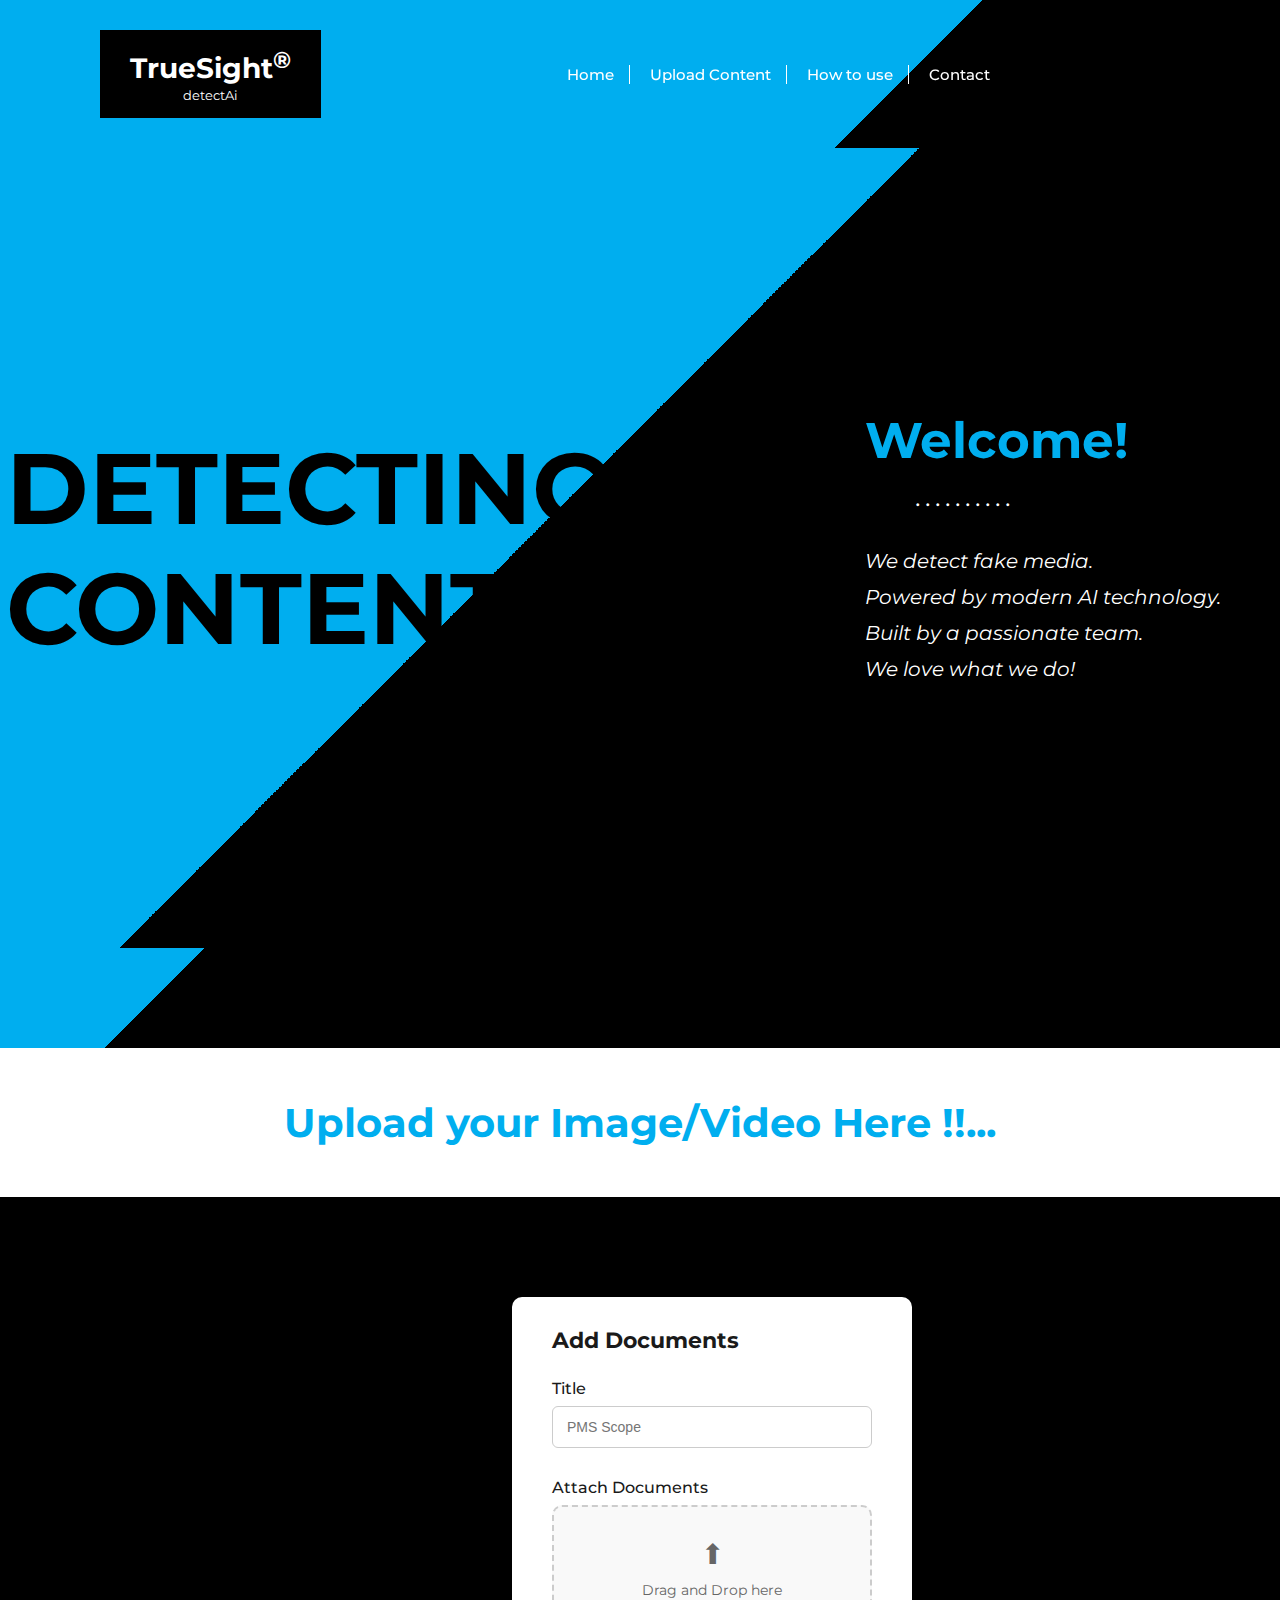
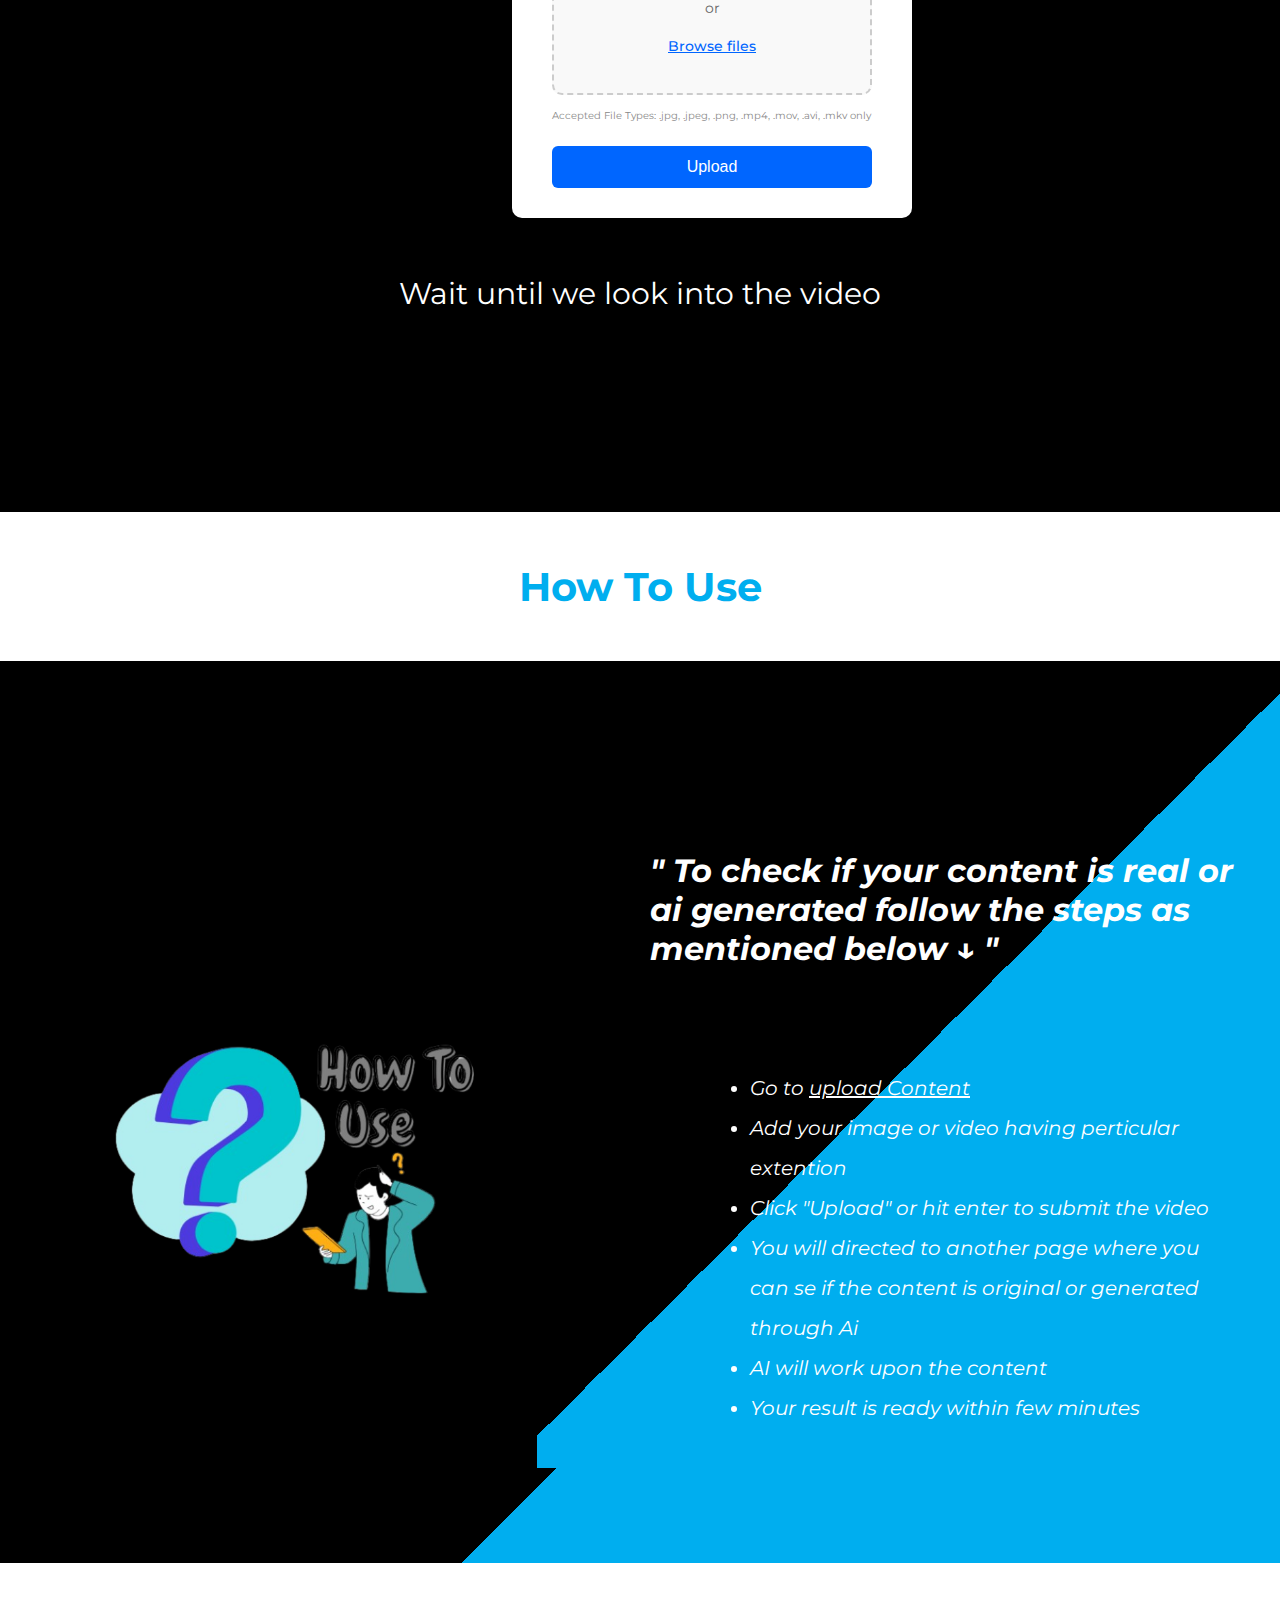
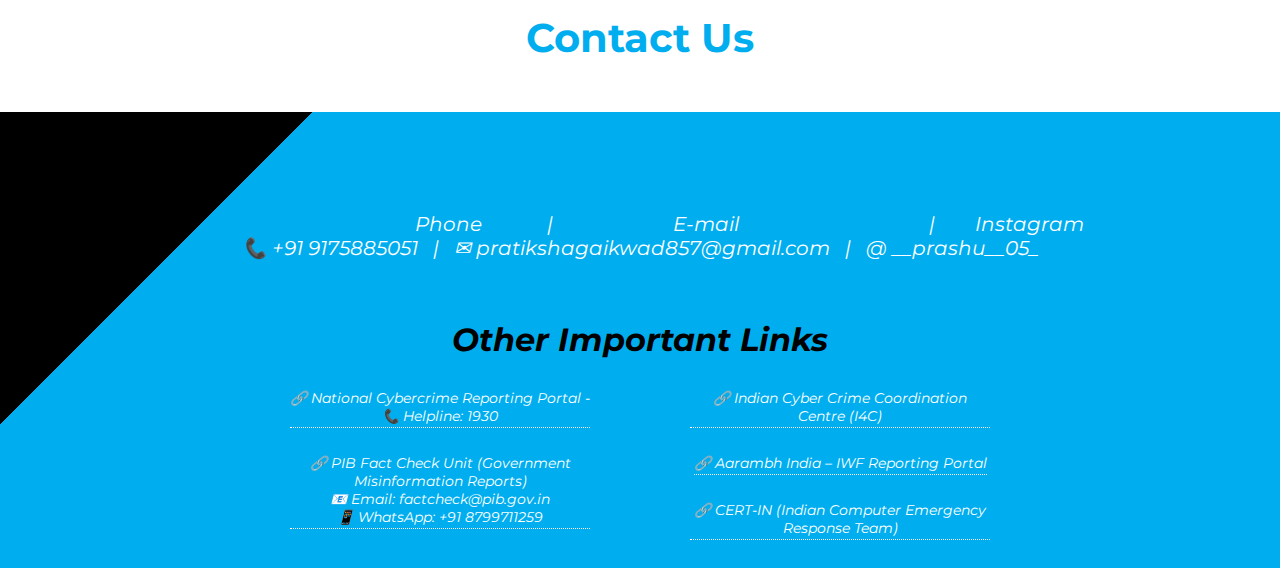
<file: index.html>
<!DOCTYPE html>
<html lang="en">
  <head>
    <meta charset="UTF-8" />
    <meta name="viewport" content="width=device-width, initial-scale=1.0" />
    <title>TrueSight Landing</title>
    <link rel="stylesheet" href="style.css" />
    <link
      href="https://fonts.googleapis.com/css2?family=Montserrat:wght@700&display=swap"
      rel="stylesheet">
    <script src="home.js" defer></script>
  </head>


  <body>

    <!-- Header -->
    <header class="header" id="split">
      <div class="logo">
        <div class="logo-main">TrueSight<sup>®</sup></div>
        <div class="logo-sub">detectAi</div>
      </div>
      <nav class="navbar">
        <a href="#Home">Home</a>
        <a href="#img-vid">Upload Content</a>
        <a href="#How-To-Use">How to use</a>
        <a href="#Contact-us">Contact</a>
      </nav>
    </header>


    <!-- Main Split -->
    <main class="Home" id="Home">
      <div class="split">

        <div class="left">
          <h1>DETECTING<br>CONTENT</h1>
        </div>

        <div class="right">
          <h2>Welcome!</h2>
          <div class="dots" style="color: white;">..........</div>
          <p style="color: white;">
            We detect fake media.<br>
            Powered by modern AI technology.<br>
            Built by a passionate team.<br>
            We love what we do!
          </p>
        </div>

      </div>
    </main>


    <div class="form" id="img-vid">
      <h1 id="upload">Upload your Image/Video Here !!...</h1>

      <div class="upload-card">
        <h2>Add Documents</h2>

        <label for="doc-title">Title</label>
        <input type="text" id="doc-title" placeholder="PMS Scope">

        <label>Attach Documents</label>
        <div class="drop-zone" id="dropZone">
          <div class="upload-icon">⬆</div>
          <p>Drag and Drop here<br><span>or</span><br><label for="fileInput"
              class="browse-link">Browse files</label></p>
          <input type="file" id="fileInput" hidden
            accept=".jpg,.jpeg,.png,.mp4,.mov,.avi,.mkv">
        </div>

        <div class="note">
          <span>Accepted File Types: .jpg, .jpeg, .png, .mp4, .mov, .avi, .mkv
            only</span>
        </div>

        <button type="button" class="upload-btn" onclick="">Upload</button>
      </div><br><br><br>
      <p style="color: white; text-align: center; font-size: 30px;">Wait until we look into the video</p>
    </div>


    <div class="all">

      <h1 id="upload" style="margin-bottom: 0;">How To Use</h1>


      <div class="How-To-Use" id="How-To-Use">
        <img src="images/how.png">
"
          alt="how to use">

        <div class="list">
          <h1
            style="color: white;">" To check if your content is real or ai generated follow the steps as mentioned below ↓ "</h1>
          <ul>
            <li>Go to <a href="#img-vid"
                style="color: white; text-decoration: underline;"> upload
                Content</a> </li>
            <li>Add your image or video having perticular extention </li>
            <li>Click "Upload" or hit enter to submit the video</li>
            <li>You will directed to another page where you can se if the
              content is original or generated through Ai</li>
            <li>AI will work upon the content </li>
            <li>Your result is ready within few minutes</li>
          </ul>
        </div>

      </div>


      <div class="Contact" id="Contact-us">
        <br><br><br><br><br>
        <h1 id="upload">Contact Us </h1>

        <p
          style="padding-left: 400px;color: white; font-size: 20px; font-style: italic;">
          &nbsp;&nbsp;&nbsp;Phone
          &nbsp;&nbsp;&nbsp;&nbsp;&nbsp;&nbsp;&nbsp;&nbsp;&nbsp;&nbsp;&nbsp
          |
          &nbsp;&nbsp;&nbsp;&nbsp;&nbsp;&nbsp;&nbsp;&nbsp;&nbsp;&nbsp;&nbsp;&nbsp;&nbsp;&nbsp;&nbsp;&nbsp;&nbsp;&nbsp;&nbsp;&nbsp;&nbsp;&nbsp;
          E-mail
          &nbsp;&nbsp;&nbsp;&nbsp;&nbsp;&nbsp;&nbsp;&nbsp;&nbsp;&nbsp;&nbsp;&nbsp;&nbsp;&nbsp;&nbsp;&nbsp;&nbsp;&nbsp;&nbsp;&nbsp;&nbsp;&nbsp;&nbsp;&nbsp;&nbsp;&nbsp;&nbsp;&nbsp;&nbsp;&nbsp;&nbsp;&nbsp;&nbsp;&nbsp;&nbsp;&nbsp
          | &nbsp;&nbsp;&nbsp;&nbsp;&nbsp;&nbsp;&nbspInstagram<br>
        </p>

        <p
          style=" color: white; font-size: 20px; font-style: italic; text-align: center; text-spacing-trim: 10px;">
          <a href="tel:+919175885051"
            style="text-decoration: none; color: white;"> 📞 +91 9175885051
            &nbsp </a>
          | &nbsp <a href="mailto:pratikshagaikwad857@gmail.com"
            style="text-decoration: none; color: white;">✉
            pratikshagaikwad857@gmail.com</a> &nbsp
          | &nbsp <a href="https://www.instagram.com/__prashu__05_/"
            style="text-decoration: none; color: white;"> @
            __prashu__05_</a>
          </p>

        <h1
          style="color:black; font-style: italic; text-align: center; padding-top: 60px;padding-bottom: 10px;">
          Other Important Links
        </h1>

        <div class="important-links-grid">

          <div class="left-links">
            <a href="https://www.cybercrime.gov.in">🔗 National Cybercrime
              Reporting Portal - 📞 Helpline: 1930 </a><br><br>
            <a href="https://factcheck.pib.gov.in">🔗 PIB Fact Check Unit
              (Government Misinformation Reports)<br>
            📧 Email: factcheck@pib.gov.in<br>
            📱 WhatsApp: +91 8799711259</a>
          </div>

          <div class="right-links">
            <a
              href="https://www.mha.gov.in/en/division-of-mha/cyber-and-information-security-division/i4c">
              🔗 Indian Cyber Crime Coordination Centre (I4C)
            </a><br><br>
            <a href="http://aarambhindia.org/report">
              🔗 Aarambh India – IWF Reporting Portal
            </a><br><br>
            <a href="https://www.cert-in.org.in">
              🔗 CERT-IN (Indian Computer Emergency Response Team)
            </a>
          </div>

        </div>

      </div>


    </div>

  </body>
</html>
</file>
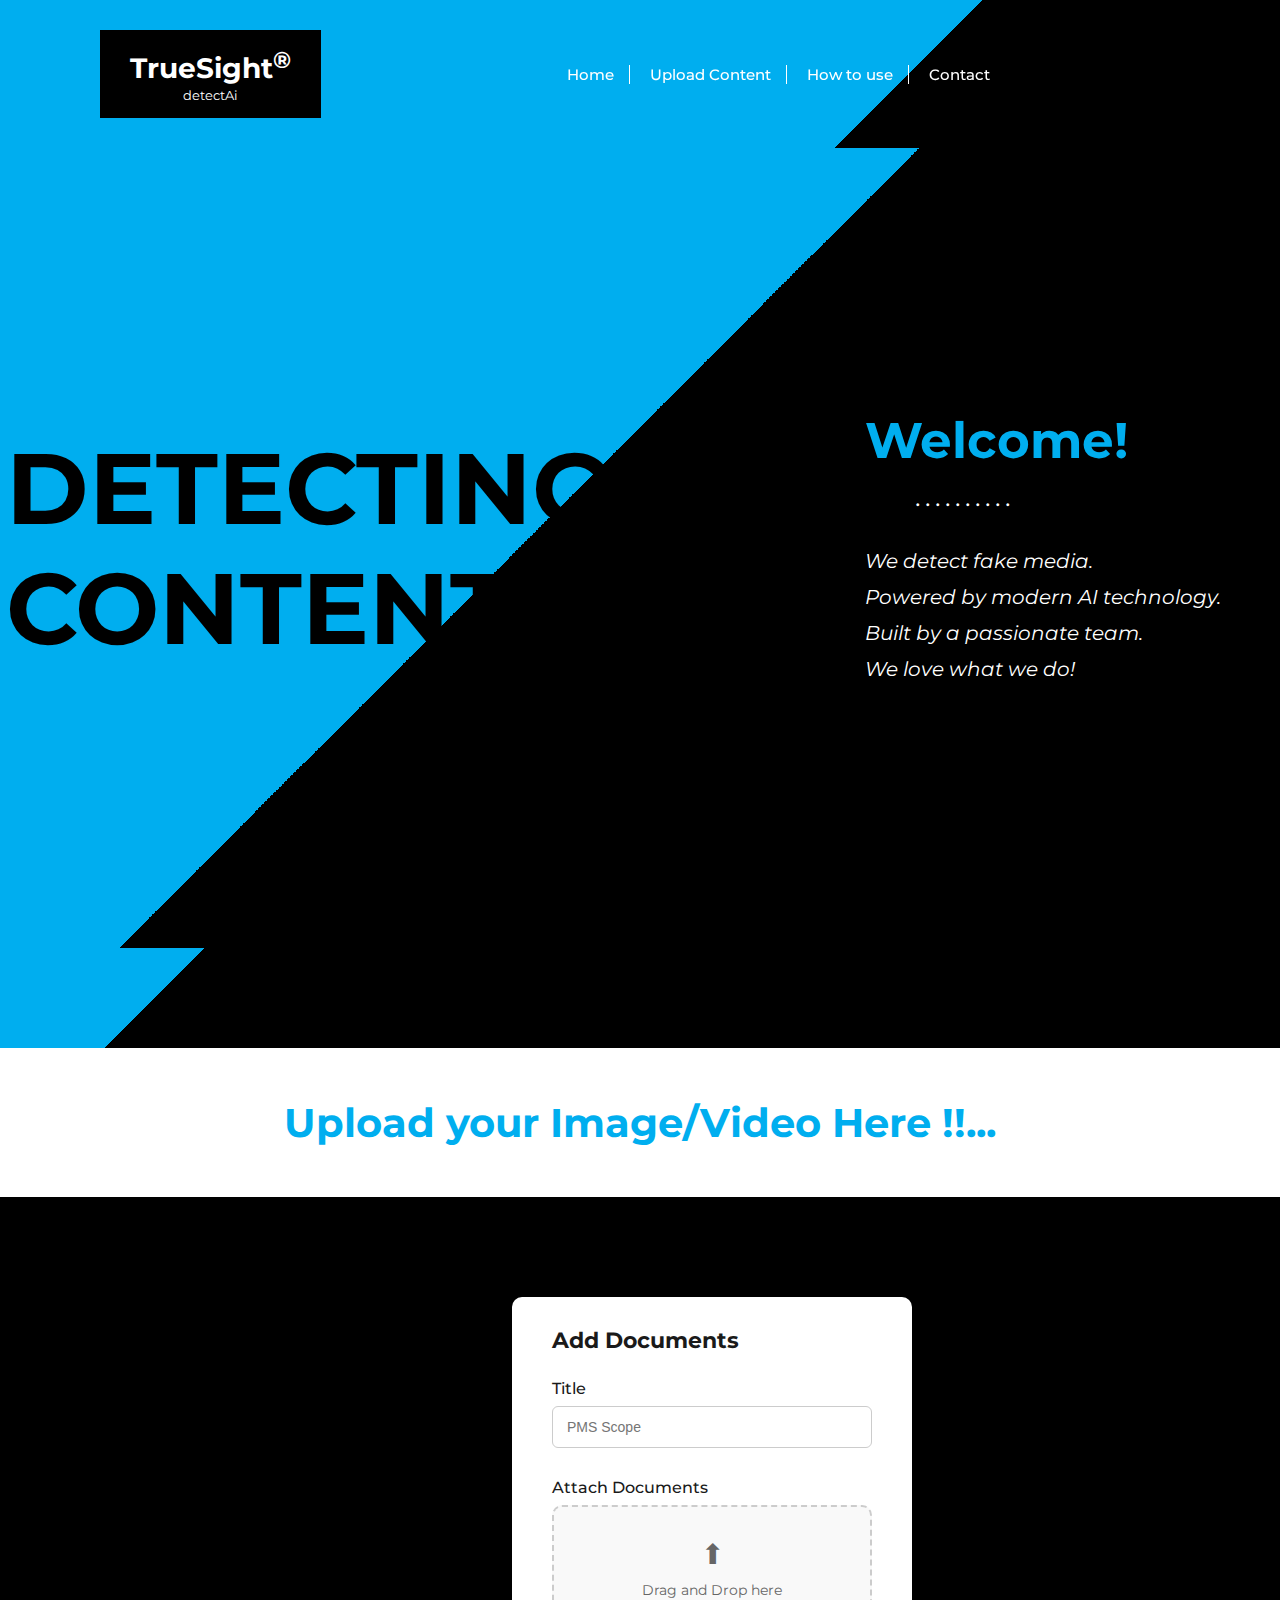
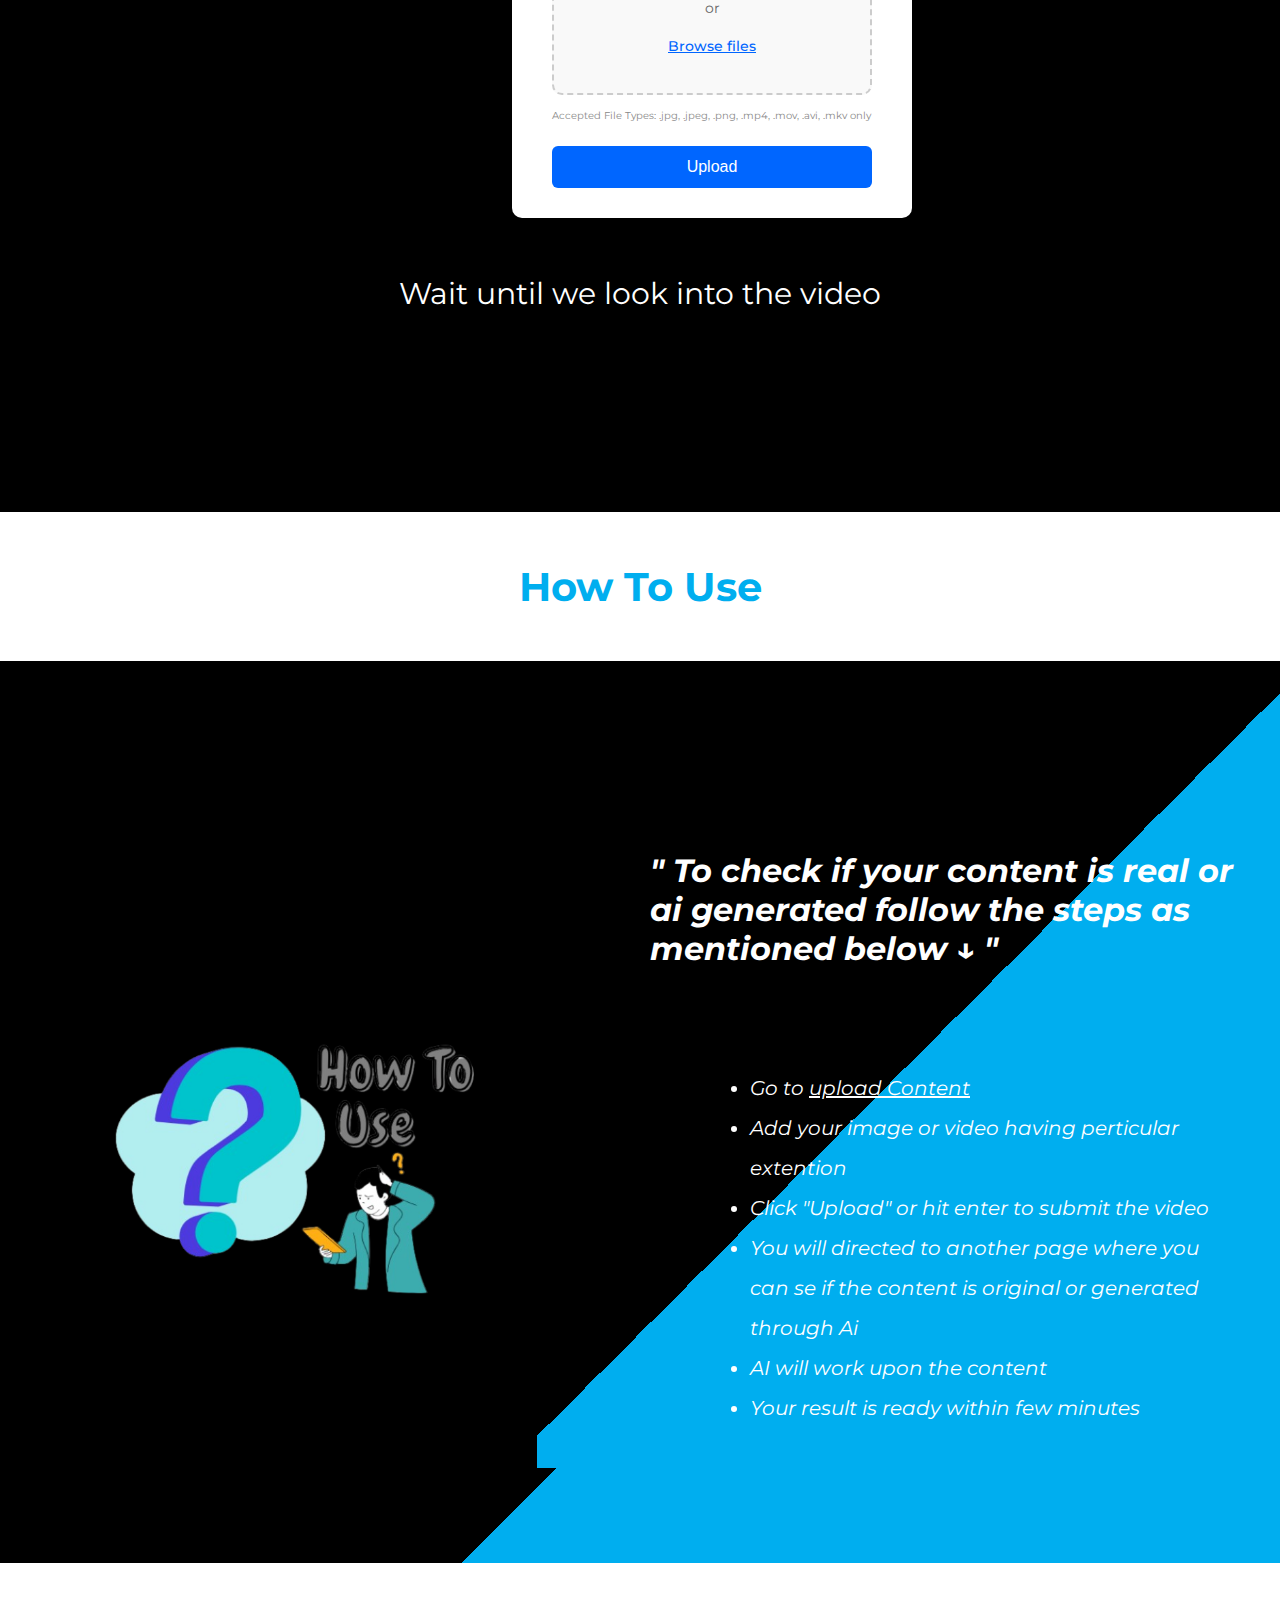
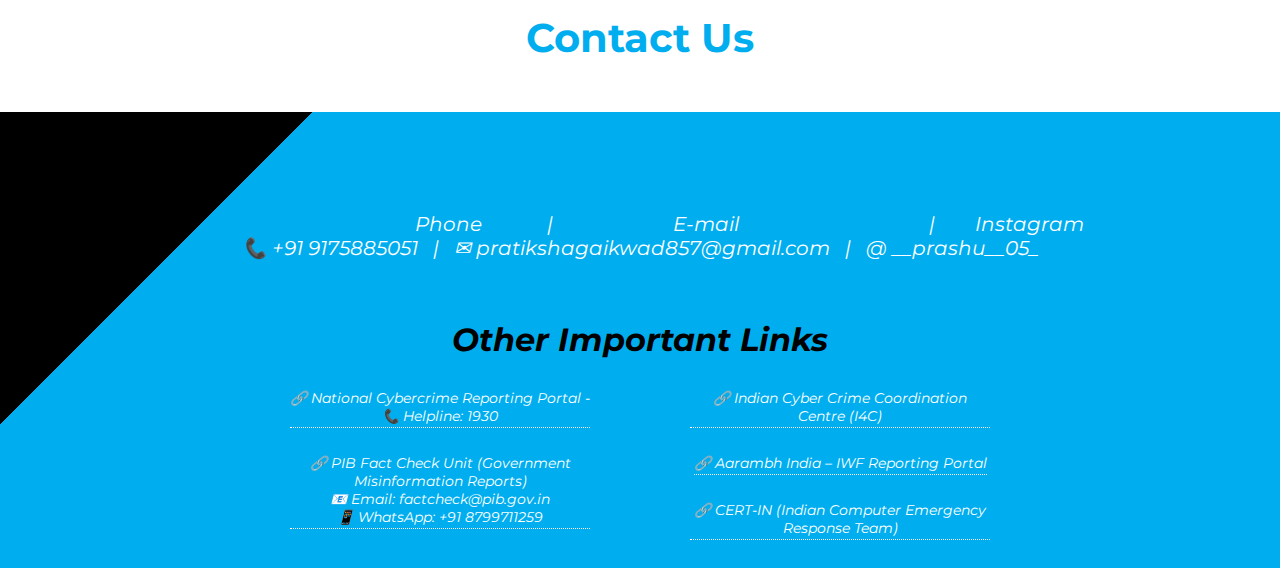
<file: home.html>
<!DOCTYPE html>
<html lang="en">
  <head>
    <meta charset="UTF-8" />
    <meta name="viewport" content="width=device-width, initial-scale=1.0" />
    <title>TrueSight Landing</title>
    <link rel="stylesheet" href="home.css" />
    <link
      href="https://fonts.googleapis.com/css2?family=Montserrat:wght@700&display=swap"
      rel="stylesheet">
    <script src="home.js" defer></script>
  </head>


  <body>

    <!-- Header -->
    <header class="header" id="split">
      <div class="logo">
        <div class="logo-main">TrueSight<sup>®</sup></div>
        <div class="logo-sub">detectAi</div>
      </div>
      <nav class="navbar">
        <a href="#Home">Home</a>
        <a href="#img-vid">Upload Content</a>
        <a href="#How-To-Use">How to use</a>
        <a href="#Contact-us">Contact</a>
      </nav>
    </header>


    <!-- Main Split -->
    <main class="Home" id="Home">
      <div class="split">

        <div class="left">
          <h1>DETECTING<br>CONTENT</h1>
        </div>

        <div class="right">
          <h2>Welcome!</h2>
          <div class="dots" style="color: white;">..........</div>
          <p style="color: white;">
            We detect fake media.<br>
            Powered by modern AI technology.<br>
            Built by a passionate team.<br>
            We love what we do!
          </p>
        </div>

      </div>
    </main>


    <div class="form" id="img-vid">
      <h1 id="upload">Upload your Image/Video Here !!...</h1>

      <div class="upload-card">
        <h2>Add Documents</h2>

        <label for="doc-title">Title</label>
        <input type="text" id="doc-title" placeholder="PMS Scope">

        <label>Attach Documents</label>
        <div class="drop-zone" id="dropZone">
          <div class="upload-icon">⬆</div>
          <p>Drag and Drop here<br><span>or</span><br><label for="fileInput"
              class="browse-link">Browse files</label></p>
          <input type="file" id="fileInput" hidden
            accept=".jpg,.jpeg,.png,.mp4,.mov,.avi,.mkv">
        </div>

        <div class="note">
          <span>Accepted File Types: .jpg, .jpeg, .png, .mp4, .mov, .avi, .mkv
            only</span>
        </div>

        <button type="button" class="upload-btn" onclick="">Upload</button>
      </div><br><br><br>
      <p style="color: white; text-align: center; font-size: 30px;">Wait until we look into the video</p>
    </div>


    <div class="all">

      <h1 id="upload" style="margin-bottom: 0;">How To Use</h1>


      <div class="How-To-Use" id="How-To-Use">
        <img src="images/how.png">
"
          alt="how to use">

        <div class="list">
          <h1
            style="color: white;">" To check if your content is real or ai generated follow the steps as mentioned below ↓ "</h1>
          <ul>
            <li>Go to <a href="#img-vid"
                style="color: white; text-decoration: underline;"> upload
                Content</a> </li>
            <li>Add your image or video having perticular extention </li>
            <li>Click "Upload" or hit enter to submit the video</li>
            <li>You will directed to another page where you can se if the
              content is original or generated through Ai</li>
            <li>AI will work upon the content </li>
            <li>Your result is ready within few minutes</li>
          </ul>
        </div>

      </div>


      <div class="Contact" id="Contact-us">
        <br><br><br><br><br>
        <h1 id="upload">Contact Us </h1>

        <p
          style="padding-left: 400px;color: white; font-size: 20px; font-style: italic;">
          &nbsp;&nbsp;&nbsp;Phone
          &nbsp;&nbsp;&nbsp;&nbsp;&nbsp;&nbsp;&nbsp;&nbsp;&nbsp;&nbsp;&nbsp
          |
          &nbsp;&nbsp;&nbsp;&nbsp;&nbsp;&nbsp;&nbsp;&nbsp;&nbsp;&nbsp;&nbsp;&nbsp;&nbsp;&nbsp;&nbsp;&nbsp;&nbsp;&nbsp;&nbsp;&nbsp;&nbsp;&nbsp;
          E-mail
          &nbsp;&nbsp;&nbsp;&nbsp;&nbsp;&nbsp;&nbsp;&nbsp;&nbsp;&nbsp;&nbsp;&nbsp;&nbsp;&nbsp;&nbsp;&nbsp;&nbsp;&nbsp;&nbsp;&nbsp;&nbsp;&nbsp;&nbsp;&nbsp;&nbsp;&nbsp;&nbsp;&nbsp;&nbsp;&nbsp;&nbsp;&nbsp;&nbsp;&nbsp;&nbsp;&nbsp
          | &nbsp;&nbsp;&nbsp;&nbsp;&nbsp;&nbsp;&nbspInstagram<br>
        </p>

        <p
          style=" color: white; font-size: 20px; font-style: italic; text-align: center; text-spacing-trim: 10px;">
          <a href="tel:+919175885051"
            style="text-decoration: none; color: white;"> 📞 +91 9175885051
            &nbsp </a>
          | &nbsp <a href="mailto:pratikshagaikwad857@gmail.com"
            style="text-decoration: none; color: white;">✉
            pratikshagaikwad857@gmail.com</a> &nbsp
          | &nbsp <a href="https://www.instagram.com/__prashu__05_/"
            style="text-decoration: none; color: white;"> @
            __prashu__05_</a>
          </p>

        <h1
          style="color:black; font-style: italic; text-align: center; padding-top: 60px;padding-bottom: 10px;">
          Other Important Links
        </h1>

        <div class="important-links-grid">

          <div class="left-links">
            <a href="https://www.cybercrime.gov.in">🔗 National Cybercrime
              Reporting Portal - 📞 Helpline: 1930 </a><br><br>
            <a href="https://factcheck.pib.gov.in">🔗 PIB Fact Check Unit
              (Government Misinformation Reports)<br>
            📧 Email: factcheck@pib.gov.in<br>
            📱 WhatsApp: +91 8799711259</a>
          </div>

          <div class="right-links">
            <a
              href="https://www.mha.gov.in/en/division-of-mha/cyber-and-information-security-division/i4c">
              🔗 Indian Cyber Crime Coordination Centre (I4C)
            </a><br><br>
            <a href="http://aarambhindia.org/report">
              🔗 Aarambh India – IWF Reporting Portal
            </a><br><br>
            <a href="https://www.cert-in.org.in">
              🔗 CERT-IN (Indian Computer Emergency Response Team)
            </a>
          </div>

        </div>

      </div>


    </div>

  </body>
</html>
</file>
<file: style.css>
/* RESET */
* {
  margin: 0;
  padding: 0;
  box-sizing: border-box;
}

body {
  font-family: 'Montserrat', sans-serif;
  background-color: #00aeef;
}

/* Header */
.header {
  display: flex;
  align-items: center;
  padding: 30px 100px;
  background-color: #00aeef;
}


.logo {
  background-color: #000;
  color: #fff;
  padding: 15px 30px;
  text-align: center;
}

.logo-main {
  font-size: 28px;
  font-weight: bold;
}

.logo-sub {
  font-size: 13px;
  margin-top: 2px;
}

/* Nav */
.navbar {
  display: flex;
  gap: 20px;
  margin-left: 15cm;
  position: fixed;
  top: 10;
  left: 0;
  width: 100%;
  z-index: 999;
}

.navbar a {
  text-decoration: none;
  color: white;
  font-size: 15px;
  font-weight: 500;
  border-right: 1px solid #fff;
  padding-right: 15px;
}

.navbar a:last-child {
  border-right: none;
}

/* Split Section */
.Home {
  height: calc(100vh - 100px);
  position: relative;
}


.split {
  width: 100%;
  height: 100%;
  background: linear-gradient(135deg, #00aeef 50%, #000 50%);
  background-size: 1522px;
  background-repeat: no-repeat;
  background-position: right;
  display: flex;
}

#split {
  width: 100%;
  height: 100%;
  background: linear-gradient(135deg, #00aeef 50%, #000 50%);
  background-size: 743px;
  background-repeat: no-repeat;
  background-position: right;
  
}

.left {
  flex: 1;
  display: flex;
  justify-content: center;
  align-items: center;
}

.left h1 {
  font-size: 100px;
  color: black;
  font-weight: bold;
  text-align: left;
  line-height: 1.2;
}

.right {
  flex: 1;
  display: flex;
  flex-direction: column;
  justify-content: center;
  align-items: flex-start;
  color: #00aeef;
  padding-left: 50px;
}

.right h2 {
  font-size: 50px;
  margin-bottom: 10px;
  padding-left: 200px;
}

.dots {
  font-size: 26px;
  letter-spacing: 4px;
  margin-bottom: 30px;
  padding-left: 250px;
}

.right p {
  font-size: 20px;
  line-height: 1.8;
  font-style: italic;
  padding-left: 200px;
}

.form{
  background-color:#000;
  width: 100%;
  height: 100%;
  background: linear-gradient(135deg, #00aeef 50%, #000 50%);
  background-size: 3316px;
  background-repeat: no-repeat;
  background-position: right;
  padding-bottom: 200px;
  padding-top: 100px;
}

#upload {
  font-size: 40px;
  text-align: center;
  padding: 50px;
   color: #00aeef;
   background-color: white;
   margin-bottom: 100px;
}


.upload-card {
  max-width: 400px;
  background: white;
  padding: 30px 40px;
  border-radius: 10px;
  margin-left: 40%;
  box-shadow: 0 10px 30px rgba(0, 0, 0, 0.1);
  font-family: 'Montserrat', sans-serif;
  color: #1a1a1a;
}

.upload-card h2 {
  margin-bottom: 25px;
  font-size: 22px;
  color: #1a1a1a;
}

.upload-card label {
  font-weight: 500;
  display: block;
  margin-bottom: 8px;
  margin-top: 20px;
}

.upload-card input[type="text"] {
  width: 100%;
  padding: 12px 14px;
  border: 1px solid #ccc;
  border-radius: 6px;
  font-size: 14px;
  margin-bottom: 10px;
}

.drop-zone {
  border: 2px dashed #ccc;
  border-radius: 10px;
  padding: 30px;
  text-align: center;
  color: #666;
  background-color: #f9f9f9;
  cursor: pointer;
  transition: 0.3s;
}

.drop-zone.dragover {
  background-color: #f0f8ff;
  border-color: #0066ff;
}

.upload-icon {
  font-size: 28px;
  margin-bottom: 10px;
}

.drop-zone p {
  font-size: 14px;
}

.browse-link {
  color: #0066ff;
  text-decoration: underline;
  cursor: pointer;
}

.note {
  margin-top: 15px;
  font-size: 9.6px;
  display: flex;
  justify-content: space-between;
  color: #888;
}

.upload-btn {
  width: 100%;
  margin-top: 25px;
  padding: 12px;
  font-size: 16px;
  background-color: #0066ff;
  color: #fff;
  border: none;
  border-radius: 6px;
  cursor: pointer;
  transition: 0.3s;
}

.upload-btn:hover {
  background-color: #004dc1;
}

.all{
  background-color: #000;
}

.How-To-Use {
  display: flex;
  align-items: center;
  justify-content: center;
  padding: 40px;
  gap: 40px;
  padding-left: 100px;
}

.How-To-Use img {
  padding-top: 200px;
  width: 400px;
  height: auto;
}

.list ul {
  color: white;
  line-height: 2;
  list-style-type: disc;
  padding-left: 100px;
  font-size: 20px;
  font-style: italic;
  padding-top: 100px;
}

#How-To-Use{
  width: 100%;
  height: 100%;
  background: linear-gradient(135deg, #000 50% , #00aeef 50%);
  background-size: 743px;
  background-repeat: no-repeat;
  background-position: right;
}

#Contact-us{
  width: 100%;
  height: 100%;
  background: linear-gradient(135deg, #000 50% , #00aeef 50%);
  background-size: 2147px;
  background-repeat: no-repeat;
  background-position: right;
}

.list h1{
  padding-top: 150px;
  font-style: italic;
}

.important-links-grid {
  display: flex;
  justify-content: center;
  gap: 100px; /* gap between columns */
  padding: 20px 0;
  color: white;
  font-style: italic;
  font-size: 14px;
  flex-wrap: wrap;
  text-align: left;
}

.left-links, .right-links {
  max-width: 300px;
   text-align: center;
}

.important-links-grid a {
  color: white;
  text-decoration: none;
  border-bottom: 1px dotted white;
  display: inline-block;
  padding-bottom: 2px;
  margin-bottom: 8px;
}
</file>
<file: home.css>
/* RESET */
* {
  margin: 0;
  padding: 0;
  box-sizing: border-box;
}

body {
  font-family: 'Montserrat', sans-serif;
  background-color: #00aeef;
}

/* Header */
.header {
  display: flex;
  align-items: center;
  padding: 30px 100px;
  background-color: #00aeef;
}


.logo {
  background-color: #000;
  color: #fff;
  padding: 15px 30px;
  text-align: center;
}

.logo-main {
  font-size: 28px;
  font-weight: bold;
}

.logo-sub {
  font-size: 13px;
  margin-top: 2px;
}

/* Nav */
.navbar {
  display: flex;
  gap: 20px;
  margin-left: 15cm;
  position: fixed;
  top: 10;
  left: 0;
  width: 100%;
  z-index: 999;
}

.navbar a {
  text-decoration: none;
  color: white;
  font-size: 15px;
  font-weight: 500;
  border-right: 1px solid #fff;
  padding-right: 15px;
}

.navbar a:last-child {
  border-right: none;
}

/* Split Section */
.Home {
  height: calc(100vh - 100px);
  position: relative;
}


.split {
  width: 100%;
  height: 100%;
  background: linear-gradient(135deg, #00aeef 50%, #000 50%);
  background-size: 1522px;
  background-repeat: no-repeat;
  background-position: right;
  display: flex;
}

#split {
  width: 100%;
  height: 100%;
  background: linear-gradient(135deg, #00aeef 50%, #000 50%);
  background-size: 743px;
  background-repeat: no-repeat;
  background-position: right;
  
}

.left {
  flex: 1;
  display: flex;
  justify-content: center;
  align-items: center;
}

.left h1 {
  font-size: 100px;
  color: black;
  font-weight: bold;
  text-align: left;
  line-height: 1.2;
}

.right {
  flex: 1;
  display: flex;
  flex-direction: column;
  justify-content: center;
  align-items: flex-start;
  color: #00aeef;
  padding-left: 50px;
}

.right h2 {
  font-size: 50px;
  margin-bottom: 10px;
  padding-left: 200px;
}

.dots {
  font-size: 26px;
  letter-spacing: 4px;
  margin-bottom: 30px;
  padding-left: 250px;
}

.right p {
  font-size: 20px;
  line-height: 1.8;
  font-style: italic;
  padding-left: 200px;
}

.form{
  background-color:#000;
  width: 100%;
  height: 100%;
  background: linear-gradient(135deg, #00aeef 50%, #000 50%);
  background-size: 3316px;
  background-repeat: no-repeat;
  background-position: right;
  padding-bottom: 200px;
  padding-top: 100px;
}

#upload {
  font-size: 40px;
  text-align: center;
  padding: 50px;
   color: #00aeef;
   background-color: white;
   margin-bottom: 100px;
}


.upload-card {
  max-width: 400px;
  background: white;
  padding: 30px 40px;
  border-radius: 10px;
  margin-left: 40%;
  box-shadow: 0 10px 30px rgba(0, 0, 0, 0.1);
  font-family: 'Montserrat', sans-serif;
  color: #1a1a1a;
}

.upload-card h2 {
  margin-bottom: 25px;
  font-size: 22px;
  color: #1a1a1a;
}

.upload-card label {
  font-weight: 500;
  display: block;
  margin-bottom: 8px;
  margin-top: 20px;
}

.upload-card input[type="text"] {
  width: 100%;
  padding: 12px 14px;
  border: 1px solid #ccc;
  border-radius: 6px;
  font-size: 14px;
  margin-bottom: 10px;
}

.drop-zone {
  border: 2px dashed #ccc;
  border-radius: 10px;
  padding: 30px;
  text-align: center;
  color: #666;
  background-color: #f9f9f9;
  cursor: pointer;
  transition: 0.3s;
}

.drop-zone.dragover {
  background-color: #f0f8ff;
  border-color: #0066ff;
}

.upload-icon {
  font-size: 28px;
  margin-bottom: 10px;
}

.drop-zone p {
  font-size: 14px;
}

.browse-link {
  color: #0066ff;
  text-decoration: underline;
  cursor: pointer;
}

.note {
  margin-top: 15px;
  font-size: 9.6px;
  display: flex;
  justify-content: space-between;
  color: #888;
}

.upload-btn {
  width: 100%;
  margin-top: 25px;
  padding: 12px;
  font-size: 16px;
  background-color: #0066ff;
  color: #fff;
  border: none;
  border-radius: 6px;
  cursor: pointer;
  transition: 0.3s;
}

.upload-btn:hover {
  background-color: #004dc1;
}

.all{
  background-color: #000;
}

.How-To-Use {
  display: flex;
  align-items: center;
  justify-content: center;
  padding: 40px;
  gap: 40px;
  padding-left: 100px;
}

.How-To-Use img {
  padding-top: 200px;
  width: 400px;
  height: auto;
}

.list ul {
  color: white;
  line-height: 2;
  list-style-type: disc;
  padding-left: 100px;
  font-size: 20px;
  font-style: italic;
  padding-top: 100px;
}

#How-To-Use{
  width: 100%;
  height: 100%;
  background: linear-gradient(135deg, #000 50% , #00aeef 50%);
  background-size: 743px;
  background-repeat: no-repeat;
  background-position: right;
}

#Contact-us{
  width: 100%;
  height: 100%;
  background: linear-gradient(135deg, #000 50% , #00aeef 50%);
  background-size: 2147px;
  background-repeat: no-repeat;
  background-position: right;
}

.list h1{
  padding-top: 150px;
  font-style: italic;
}

.important-links-grid {
  display: flex;
  justify-content: center;
  gap: 100px; /* gap between columns */
  padding: 20px 0;
  color: white;
  font-style: italic;
  font-size: 14px;
  flex-wrap: wrap;
  text-align: left;
}

.left-links, .right-links {
  max-width: 300px;
   text-align: center;
}

.important-links-grid a {
  color: white;
  text-decoration: none;
  border-bottom: 1px dotted white;
  display: inline-block;
  padding-bottom: 2px;
  margin-bottom: 8px;
}
</file>
